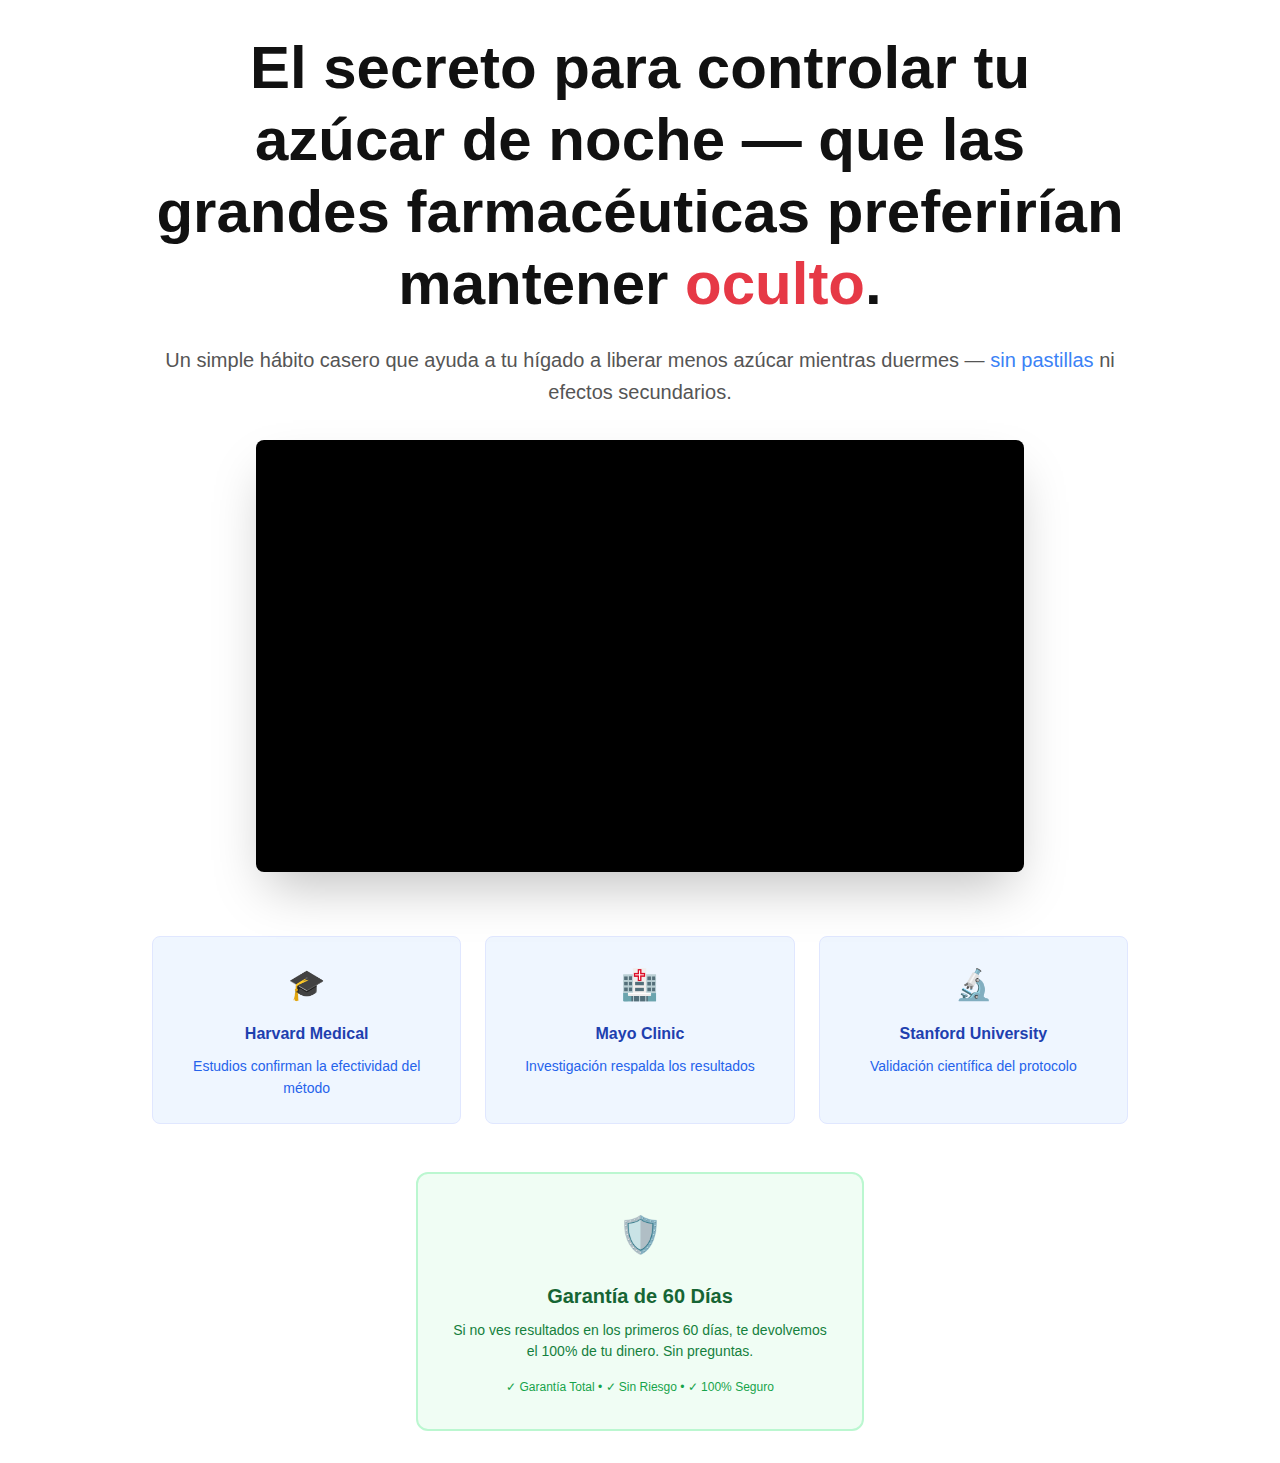
<file: index.html>
<!DOCTYPE html>
<html lang="es">
<head>
  <meta charset="UTF-8" />
  <meta name="viewport" content="width=device-width, initial-scale=1.0"/>
  <title>El secreto para controlar tu azúcar de noche</title>
  <style>
    * {
      margin: 0;
      padding: 0;
      box-sizing: border-box;
    }

    body {
      font-family: Arial, sans-serif;
      background: #ffffff;
      line-height: 1.6;
    }

    .container {
      max-width: 1024px;
      margin: 0 auto;
      padding: 16px;
    }

    .main-headline {
      text-align: center;
      margin-bottom: 32px;
    }

    .main-headline h1 {
      font-size: 2rem;
      font-weight: bold;
      line-height: 1.2;
      margin-bottom: 24px;
      color: #111;
      padding: 0 8px;
    }

    .main-headline .highlight {
      color: #E63946;
    }

    .main-headline p {
      font-size: 1.125rem;
      margin-bottom: 32px;
      color: #555;
      padding: 0 8px;
    }

    .main-headline .blue-text {
      color: #3B82F6;
    }

    .video-section {
      display: flex;
      justify-content: center;
      margin-bottom: 48px;
      padding: 0 8px;
    }

    .video-wrapper {
      width: 100%;
      max-width: 768px;
    }

    .video-container {
      position: relative;
      background: #000;
      border-radius: 8px;
      overflow: hidden;
      box-shadow: 0 25px 50px -12px rgba(0, 0, 0, 0.25);
    }

    .video-aspect {
      padding: 56.25% 0 0 0;
      position: relative;
    }

    vturb-smartplayer {
      position: absolute;
      top: 0;
      left: 0;
      width: 100% !important;
      height: 100% !important;
      display: block !important;
      border-radius: 8px;
    }

    .cta-esconder {
      display: none;
    }

    .cta-section {
      text-align: center;
      margin-bottom: 48px;
      padding: 0 8px;
    }

    .cta-button {
      display: inline-block;
      background: #6CB04A;
      color: white;
      font-weight: bold;
      font-size: 1.25rem;
      padding: 16px 32px;
      border-radius: 8px;
      border: none;
      box-shadow: 0 4px 8px rgba(0, 0, 0, 0.1);
      cursor: pointer;
      transition: all 0.3s ease;
      text-decoration: none;
      text-transform: uppercase;
      letter-spacing: 0.5px;
      min-width: 300px;
    }

    .cta-button:hover {
      background: #7BC142;
      transform: translateY(-2px);
      box-shadow: 0 6px 12px rgba(0, 0, 0, 0.15);
    }

    .urgency-section {
      text-align: center;
      margin-bottom: 32px;
      padding: 0 8px;
    }

    .urgency-box {
      background: #fef2f2;
      border: 2px solid #fecaca;
      border-radius: 12px;
      padding: 24px;
      max-width: 576px;
      margin: 0 auto;
      color: #991b1b;
    }

    .urgency-box h3 {
      font-weight: bold;
      font-size: 1.25rem;
      margin-bottom: 8px;
    }

    .testimonial-section {
      text-align: center;
      margin-bottom: 32px;
      padding: 0 8px;
    }

    .testimonial-box {
      background: #eff6ff;
      border: 1px solid #bfdbfe;
      border-radius: 12px;
      padding: 24px;
      max-width: 512px;
      margin: 0 auto;
    }

    .testimonial-content {
      display: flex;
      flex-direction: column;
      align-items: center;
      gap: 16px;
    }

    .testimonial-avatar {
      width: 64px;
      height: 64px;
      background: #bfdbfe;
      border-radius: 50%;
      display: flex;
      align-items: center;
      justify-content: center;
      font-size: 1.5rem;
    }

    .testimonial-text {
      text-align: left;
    }

    .testimonial-quote {
      color: #1e40af;
      font-style: italic;
      margin-bottom: 8px;
    }

    .testimonial-author {
      color: #2563eb;
      font-weight: 600;
      font-size: 0.875rem;
    }

    .references-grid {
      display: grid;
      grid-template-columns: 1fr;
      gap: 24px;
      margin-top: 48px;
      padding: 0 8px;
    }

    .reference-item {
      text-align: center;
      padding: 24px;
      background: #eff6ff;
      border-radius: 8px;
      border: 1px solid #e0e7ff;
    }

    .reference-icon {
      font-size: 1.875rem;
      margin-bottom: 12px;
    }

    .reference-title {
      font-weight: 600;
      color: #1e40af;
      margin-bottom: 8px;
      font-size: 1rem;
    }

    .reference-desc {
      color: #2563eb;
      font-size: 0.875rem;
    }

    .guarantee-section {
      margin-top: 48px;
      display: flex;
      justify-content: center;
      padding: 0 8px;
    }

    .guarantee-box {
      background: #f0fdf4;
      border: 2px solid #bbf7d0;
      border-radius: 12px;
      padding: 32px;
      max-width: 384px;
      text-align: center;
      width: 100%;
    }

    .guarantee-icon {
      font-size: 2.25rem;
      margin-bottom: 16px;
    }

    .guarantee-title {
      font-size: 1.25rem;
      font-weight: bold;
      color: #166534;
      margin-bottom: 8px;
    }

    .guarantee-text {
      color: #15803d;
      font-size: 0.875rem;
      line-height: 1.5;
    }

    .guarantee-features {
      margin-top: 16px;
      font-size: 0.75rem;
      color: #16a34a;
      font-weight: 500;
    }

    @keyframes fadeIn {
      from { 
        opacity: 0; 
        transform: translateY(20px); 
      }
      to { 
        opacity: 1; 
        transform: translateY(0); 
      }
    }

    @media (min-width: 768px) {
      .container {
        padding: 32px 16px;
      }

      .main-headline h1 {
        font-size: 3rem;
      }

      .main-headline p {
        font-size: 1.25rem;
      }

      .video-section {
        margin-bottom: 64px;
      }

      .cta-section {
        margin-bottom: 64px;
      }

      .testimonial-content {
        flex-direction: row;
      }

      .testimonial-text {
        text-align: left;
      }

      .references-grid {
        grid-template-columns: repeat(3, 1fr);
      }

      .guarantee-box {
        max-width: 448px;
      }
    }

    @media (min-width: 1024px) {
      .main-headline h1 {
        font-size: 3.75rem;
      }
    }
  </style>
</head>

<body>
  <!-- Meta Pixels -->
  <script>
    !function(f,b,e,v,n,t,s){if(f.fbq)return;n=f.fbq=function(){n.callMethod?n.callMethod.apply(n,arguments):n.queue.push(arguments)};if(!f._fbq)f._fbq=n;n.push=n;n.loaded=!0;n.version='2.0';n.queue=[];t=b.createElement(e);t.async=!0;t.src=v;s=b.getElementsByTagName(e)[0];s.parentNode.insertBefore(t,s)}(window, document,'script','https://connect.facebook.net/en_US/fbevents.js');
    fbq('init', '1064652811780217');
    fbq('track', 'PageView');
  </script>

  <script>
    !function(f,b,e,v,n,t,s){if(f.fbq)return;n=f.fbq=function(){n.callMethod?n.callMethod.apply(n,arguments):n.queue.push(arguments)};if(!f._fbq)f._fbq=n;n.push=n;n.loaded=!0;n.version='2.0';n.queue=[];t=b.createElement(e);t.async=!0;t.src=v;s=b.getElementsByTagName(e)[0];s.parentNode.insertBefore(t,s)}(window, document,'script','https://connect.facebook.net/en_US/fbevents.js');
    fbq('init', '24289688470655165');
    fbq('track', 'PageView');
  </script>

  <noscript>
    <img height="1" width="1" style="display:none" src="https://www.facebook.com/tr?id=1064652811780217&ev=PageView&noscript=1" />
    <img height="1" width="1" style="display:none" src="https://www.facebook.com/tr?id=24289688470655165&ev=PageView&noscript=1" />
  </noscript>

  <div class="container">
    <!-- Main Headline -->
    <div class="main-headline">
      <h1>
        El secreto para controlar tu azúcar de noche — que las grandes farmacéuticas preferirían mantener 
        <span class="highlight">oculto</span>.
      </h1>
      <p>
        Un simple hábito casero que ayuda a tu hígado a liberar menos azúcar mientras duermes — 
        <span class="blue-text">sin pastillas</span> ni efectos secundarios.
      </p>
    </div>

    <!-- Video Section -->
    <div class="video-section">
      <div class="video-wrapper">
        <div class="video-container">
          <div class="video-aspect">
            <vturb-smartplayer 
              id="vid-685f7df11360073ec94270cb" 
              style="display: block; margin: 0 auto; width: 100%;">
            </vturb-smartplayer>
          </div>
        </div>
      </div>
    </div>

    <!-- CTA Section - Hidden initially, shown after 31 minutes -->
    <div class="cta-esconder">
      <div class="cta-section">
        <a href="https://pay.hotmart.com/A100534018K" class="cta-button" target="_blank">
          QUIERO ACABAR CON LA DIABETES
        </a>
      </div>

      <!-- Urgency Section -->
      <div class="urgency-section">
        <div class="urgency-box">
          <h3>⚠️ OFERTA POR TIEMPO LIMITADO</h3>
          <p>
            Esta página se cerrará automáticamente en <strong>24 horas</strong>. No pierdas esta oportunidad única.
          </p>
        </div>
      </div>

      <!-- Testimonial Section -->
      <div class="testimonial-section">
        <div class="testimonial-box">
          <div class="testimonial-content">
            <div class="testimonial-avatar">👨‍⚕️</div>
            <div class="testimonial-text">
              <p class="testimonial-quote">
                "He visto resultados increíbles en mis pacientes que siguen este protocolo. Es una alternativa natural muy efectiva."
              </p>
              <p class="testimonial-author">- Dr. Carlos Mendoza, Endocrinólogo</p>
            </div>
          </div>
        </div>
      </div>
    </div>

    <!-- University References -->
    <div class="references-grid">
      <div class="reference-item">
        <div class="reference-icon">🎓</div>
        <h3 class="reference-title">Harvard Medical</h3>
        <p class="reference-desc">Estudios confirman la efectividad del método</p>
      </div>

      <div class="reference-item">
        <div class="reference-icon">🏥</div>
        <h3 class="reference-title">Mayo Clinic</h3>
        <p class="reference-desc">Investigación respalda los resultados</p>
      </div>

      <div class="reference-item">
        <div class="reference-icon">🔬</div>
        <h3 class="reference-title">Stanford University</h3>
        <p class="reference-desc">Validación científica del protocolo</p>
      </div>
    </div>

    <!-- Guarantee Section -->
    <div class="guarantee-section">
      <div class="guarantee-box">
        <div class="guarantee-icon">🛡️</div>
        <h3 class="guarantee-title">Garantía de 60 Días</h3>
        <p class="guarantee-text">
          Si no ves resultados en los primeros 60 días, te devolvemos el 100% de tu dinero. Sin preguntas.
        </p>
        <div class="guarantee-features">
          ✓ Garantía Total • ✓ Sin Riesgo • ✓ 100% Seguro
        </div>
      </div>
    </div>
  </div>

  <!-- Video Player Script -->
  <script type="text/javascript">
    try {
      var s = document.createElement("script");
      s.src = "https://scripts.converteai.net/7e36cdf6-8f2d-4adf-9c73-eb7c42755be9/players/685f7df11360073ec94270cb/v4/player.js";
      s.async = true;
      s.onerror = function() {
        console.error('Failed to load video player script');
      };
      s.onload = function() {
        console.log('Video player loaded successfully');
      };
      document.head.appendChild(s);
    } catch (error) {
      console.error('Error loading video player:', error);
    }
  </script>

  <!-- CTA Delay Script - 31 minutes (1860 seconds) -->
  <script type="text/javascript">
    // O botão de compra aparecerá aos 31 minutos (1860 segundos)
    // TESTE: Mudança temporária para 5 segundos
    // PRODUÇÃO: Voltar para 1860 (31 minutos)
    var delaySeconds = 5;
    
    function initializeVideoDelay() {
      // Aguardar o player carregar completamente
      var player = document.getElementById('vid-685f7df11360073ec94270cb');
      
      if (player) {
        console.log("Video player found, setting up delay for CTA at 31:00 minutes");
        
        // Usar setTimeout para mostrar CTA após 31 minutos
        setTimeout(function() {
          var ctaElements = document.querySelectorAll('.cta-esconder');
          ctaElements.forEach(function(el) {
            el.style.display = 'block';
            el.classList.remove('cta-esconder');
            el.style.animation = 'fadeIn 0.5s ease-in';
          });
          console.log("CTA button displayed after 31:00 minutes");
          
          // Track conversion event
          if (typeof fbq !== 'undefined') {
            fbq('track', 'ViewContent', {
              content_name: 'CTA Button Shown',
              content_category: 'Video Engagement'
            });
          }
        }, delaySeconds * 1000);
      } else {
        // Retry after 1 second if player not found
        setTimeout(initializeVideoDelay, 1000);
      }
    }
    
    // Initialize when DOM is ready
    if (document.readyState === 'loading') {
      document.addEventListener('DOMContentLoaded', initializeVideoDelay);
    } else {
      initializeVideoDelay();
    }
  </script>
</body>
</html>
</file>
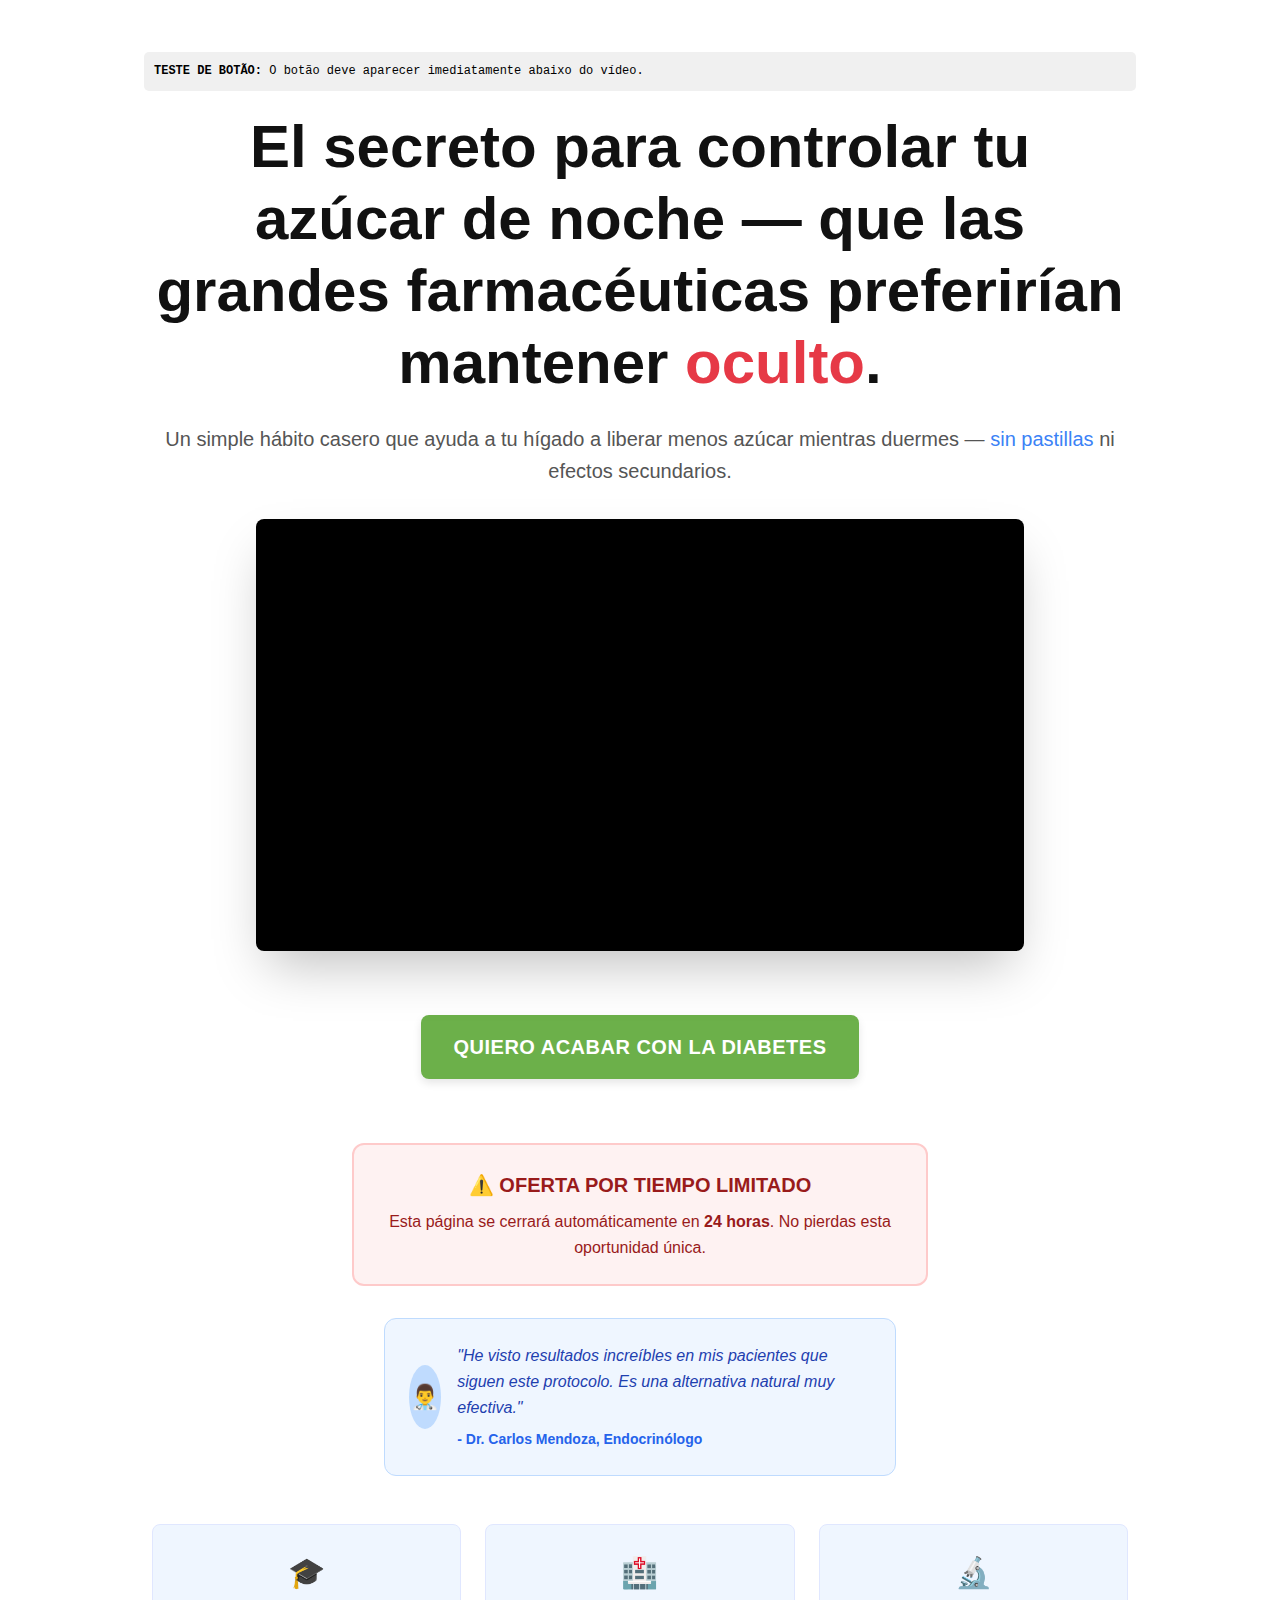
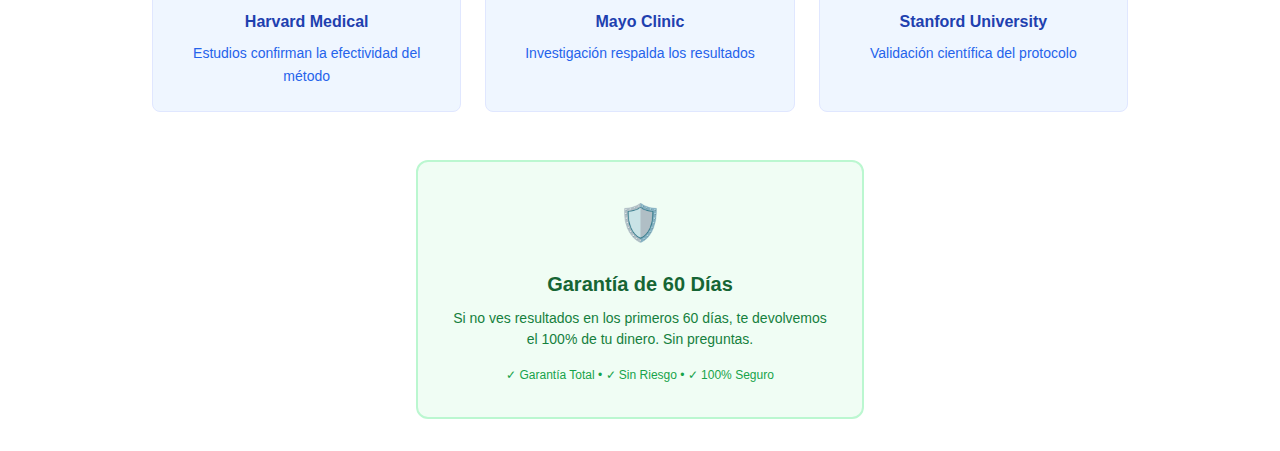
<file: index-test.html>
<!DOCTYPE html>
<html lang="es">
<head>
  <meta charset="UTF-8" />
  <meta name="viewport" content="width=device-width, initial-scale=1.0"/>
  <title>El secreto para controlar tu azúcar de noche - TESTE</title>
  <style>
    * {
      margin: 0;
      padding: 0;
      box-sizing: border-box;
    }

    body {
      font-family: Arial, sans-serif;
      background: #ffffff;
      line-height: 1.6;
    }

    .container {
      max-width: 1024px;
      margin: 0 auto;
      padding: 16px;
    }

    .main-headline {
      text-align: center;
      margin-bottom: 32px;
    }

    .main-headline h1 {
      font-size: 2rem;
      font-weight: bold;
      line-height: 1.2;
      margin-bottom: 24px;
      color: #111;
      padding: 0 8px;
    }

    .main-headline .highlight {
      color: #E63946;
    }

    .main-headline p {
      font-size: 1.125rem;
      margin-bottom: 32px;
      color: #555;
      padding: 0 8px;
    }

    .main-headline .blue-text {
      color: #3B82F6;
    }

    .video-section {
      display: flex;
      justify-content: center;
      margin-bottom: 48px;
      padding: 0 8px;
    }

    .video-wrapper {
      width: 100%;
      max-width: 768px;
    }

    .video-container {
      position: relative;
      background: #000;
      border-radius: 8px;
      overflow: hidden;
      box-shadow: 0 25px 50px -12px rgba(0, 0, 0, 0.25);
    }

    .video-aspect {
      padding: 56.25% 0 0 0;
      position: relative;
    }

    vturb-smartplayer {
      position: absolute;
      top: 0;
      left: 0;
      width: 100% !important;
      height: 100% !important;
      display: block !important;
      border-radius: 8px;
    }

    /* TESTE: Forçar exibição do CTA */
    .cta-test {
      display: block !important;
      visibility: visible !important;
      opacity: 1 !important;
    }

    .cta-section {
      text-align: center;
      margin-bottom: 48px;
      padding: 0 8px;
    }

    .cta-button {
      display: inline-block;
      background: #6CB04A;
      color: white;
      font-weight: bold;
      font-size: 1.25rem;
      padding: 16px 32px;
      border-radius: 8px;
      border: none;
      box-shadow: 0 4px 8px rgba(0, 0, 0, 0.1);
      cursor: pointer;
      transition: all 0.3s ease;
      text-decoration: none;
      text-transform: uppercase;
      letter-spacing: 0.5px;
      min-width: 300px;
    }

    .cta-button:hover {
      background: #7BC142;
      transform: translateY(-2px);
      box-shadow: 0 6px 12px rgba(0, 0, 0, 0.15);
    }

    .urgency-section {
      text-align: center;
      margin-bottom: 32px;
      padding: 0 8px;
    }

    .urgency-box {
      background: #fef2f2;
      border: 2px solid #fecaca;
      border-radius: 12px;
      padding: 24px;
      max-width: 576px;
      margin: 0 auto;
      color: #991b1b;
    }

    .urgency-box h3 {
      font-weight: bold;
      font-size: 1.25rem;
      margin-bottom: 8px;
    }

    .testimonial-section {
      text-align: center;
      margin-bottom: 32px;
      padding: 0 8px;
    }

    .testimonial-box {
      background: #eff6ff;
      border: 1px solid #bfdbfe;
      border-radius: 12px;
      padding: 24px;
      max-width: 512px;
      margin: 0 auto;
    }

    .testimonial-content {
      display: flex;
      flex-direction: column;
      align-items: center;
      gap: 16px;
    }

    .testimonial-avatar {
      width: 64px;
      height: 64px;
      background: #bfdbfe;
      border-radius: 50%;
      display: flex;
      align-items: center;
      justify-content: center;
      font-size: 1.5rem;
    }

    .testimonial-text {
      text-align: left;
    }

    .testimonial-quote {
      color: #1e40af;
      font-style: italic;
      margin-bottom: 8px;
    }

    .testimonial-author {
      color: #2563eb;
      font-weight: 600;
      font-size: 0.875rem;
    }

    .references-grid {
      display: grid;
      grid-template-columns: 1fr;
      gap: 24px;
      margin-top: 48px;
      padding: 0 8px;
    }

    .reference-item {
      text-align: center;
      padding: 24px;
      background: #eff6ff;
      border-radius: 8px;
      border: 1px solid #e0e7ff;
    }

    .reference-icon {
      font-size: 1.875rem;
      margin-bottom: 12px;
    }

    .reference-title {
      font-weight: 600;
      color: #1e40af;
      margin-bottom: 8px;
      font-size: 1rem;
    }

    .reference-desc {
      color: #2563eb;
      font-size: 0.875rem;
    }

    .guarantee-section {
      margin-top: 48px;
      display: flex;
      justify-content: center;
      padding: 0 8px;
    }

    .guarantee-box {
      background: #f0fdf4;
      border: 2px solid #bbf7d0;
      border-radius: 12px;
      padding: 32px;
      max-width: 384px;
      text-align: center;
      width: 100%;
    }

    .guarantee-icon {
      font-size: 2.25rem;
      margin-bottom: 16px;
    }

    .guarantee-title {
      font-size: 1.25rem;
      font-weight: bold;
      color: #166534;
      margin-bottom: 8px;
    }

    .guarantee-text {
      color: #15803d;
      font-size: 0.875rem;
      line-height: 1.5;
    }

    .guarantee-features {
      margin-top: 16px;
      font-size: 0.75rem;
      color: #16a34a;
      font-weight: 500;
    }

    .debug-info {
      background: #f0f0f0;
      padding: 10px;
      margin: 20px 0;
      border-radius: 5px;
      font-family: monospace;
      font-size: 12px;
    }

    @keyframes fadeIn {
      from { 
        opacity: 0; 
        transform: translateY(20px); 
      }
      to { 
        opacity: 1; 
        transform: translateY(0); 
      }
    }

    @media (min-width: 768px) {
      .container {
        padding: 32px 16px;
      }

      .main-headline h1 {
        font-size: 3rem;
      }

      .main-headline p {
        font-size: 1.25rem;
      }

      .video-section {
        margin-bottom: 64px;
      }

      .cta-section {
        margin-bottom: 64px;
      }

      .testimonial-content {
        flex-direction: row;
      }

      .testimonial-text {
        text-align: left;
      }

      .references-grid {
        grid-template-columns: repeat(3, 1fr);
      }

      .guarantee-box {
        max-width: 448px;
      }
    }

    @media (min-width: 1024px) {
      .main-headline h1 {
        font-size: 3.75rem;
      }
    }
  </style>
</head>

<body>
  <div class="container">
    <!-- Debug Info -->
    <div class="debug-info">
      <strong>TESTE DE BOTÃO:</strong> O botão deve aparecer imediatamente abaixo do vídeo.
    </div>

    <!-- Main Headline -->
    <div class="main-headline">
      <h1>
        El secreto para controlar tu azúcar de noche — que las grandes farmacéuticas preferirían mantener 
        <span class="highlight">oculto</span>.
      </h1>
      <p>
        Un simple hábito casero que ayuda a tu hígado a liberar menos azúcar mientras duermes — 
        <span class="blue-text">sin pastillas</span> ni efectos secundarios.
      </p>
    </div>

    <!-- Video Section -->
    <div class="video-section">
      <div class="video-wrapper">
        <div class="video-container">
          <div class="video-aspect">
            <vturb-smartplayer 
              id="vid-685f7df11360073ec94270cb" 
              style="display: block; margin: 0 auto; width: 100%;">
            </vturb-smartplayer>
          </div>
        </div>
      </div>
    </div>

    <!-- CTA Section - TESTE: SEMPRE VISÍVEL -->
    <div class="cta-test">
      <div class="cta-section">
        <a href="https://pay.hotmart.com/A100534018K" class="cta-button" target="_blank">
          QUIERO ACABAR CON LA DIABETES
        </a>
      </div>

      <!-- Urgency Section -->
      <div class="urgency-section">
        <div class="urgency-box">
          <h3>⚠️ OFERTA POR TIEMPO LIMITADO</h3>
          <p>
            Esta página se cerrará automáticamente en <strong>24 horas</strong>. No pierdas esta oportunidad única.
          </p>
        </div>
      </div>

      <!-- Testimonial Section -->
      <div class="testimonial-section">
        <div class="testimonial-box">
          <div class="testimonial-content">
            <div class="testimonial-avatar">👨‍⚕️</div>
            <div class="testimonial-text">
              <p class="testimonial-quote">
                "He visto resultados increíbles en mis pacientes que siguen este protocolo. Es una alternativa natural muy efectiva."
              </p>
              <p class="testimonial-author">- Dr. Carlos Mendoza, Endocrinólogo</p>
            </div>
          </div>
        </div>
      </div>
    </div>

    <!-- University References -->
    <div class="references-grid">
      <div class="reference-item">
        <div class="reference-icon">🎓</div>
        <h3 class="reference-title">Harvard Medical</h3>
        <p class="reference-desc">Estudios confirman la efectividad del método</p>
      </div>

      <div class="reference-item">
        <div class="reference-icon">🏥</div>
        <h3 class="reference-title">Mayo Clinic</h3>
        <p class="reference-desc">Investigación respalda los resultados</p>
      </div>

      <div class="reference-item">
        <div class="reference-icon">🔬</div>
        <h3 class="reference-title">Stanford University</h3>
        <p class="reference-desc">Validación científica del protocolo</p>
      </div>
    </div>

    <!-- Guarantee Section -->
    <div class="guarantee-section">
      <div class="guarantee-box">
        <div class="guarantee-icon">🛡️</div>
        <h3 class="guarantee-title">Garantía de 60 Días</h3>
        <p class="guarantee-text">
          Si no ves resultados en los primeros 60 días, te devolvemos el 100% de tu dinero. Sin preguntas.
        </p>
        <div class="guarantee-features">
          ✓ Garantía Total • ✓ Sin Riesgo • ✓ 100% Seguro
        </div>
      </div>
    </div>
  </div>

  <!-- Video Player Script -->
  <script type="text/javascript">
    console.log("Iniciando carregamento do player...");
    
    try {
      var s = document.createElement("script");
      s.src = "https://scripts.converteai.net/7e36cdf6-8f2d-4adf-9c73-eb7c42755be9/players/685f7df11360073ec94270cb/v4/player.js";
      s.async = true;
      s.onerror = function() {
        console.error('Failed to load video player script');
      };
      s.onload = function() {
        console.log('Video player loaded successfully');
      };
      document.head.appendChild(s);
    } catch (error) {
      console.error('Error loading video player:', error);
    }

    // Debug: Verificar se o botão está visível
    document.addEventListener('DOMContentLoaded', function() {
      console.log("DOM carregado");
      
      var ctaElement = document.querySelector('.cta-test');
      if (ctaElement) {
        console.log("Elemento CTA encontrado:", ctaElement);
        console.log("Display:", window.getComputedStyle(ctaElement).display);
        console.log("Visibility:", window.getComputedStyle(ctaElement).visibility);
      } else {
        console.error("Elemento CTA NÃO encontrado!");
      }
    });
  </script>
</body>
</html>
</file>
